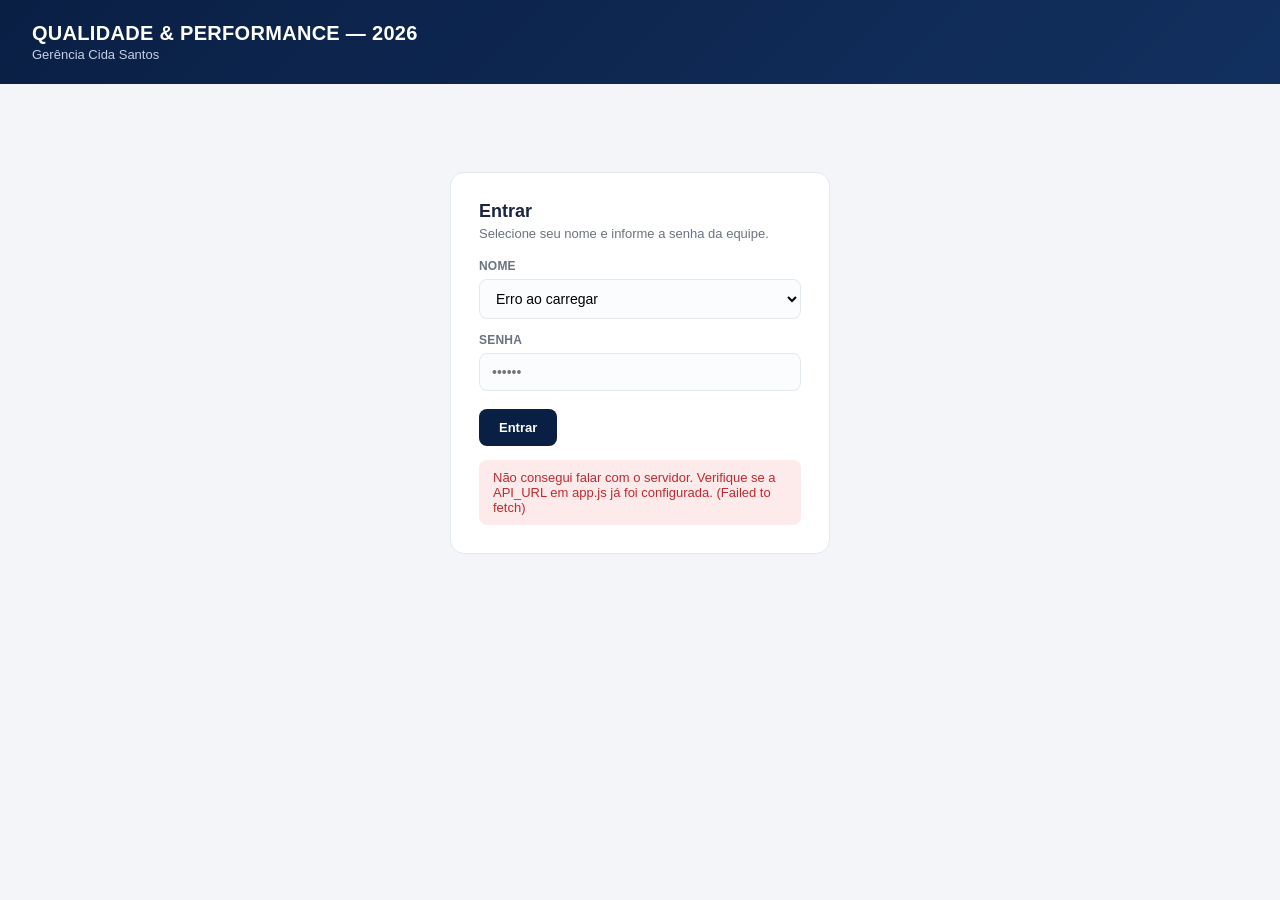
<file: index.html>
<!DOCTYPE html>
<html lang="pt-BR">
<head>
<meta charset="UTF-8">
<meta name="viewport" content="width=device-width, initial-scale=1.0">
<title>Qualidade & Performance 2026 — Gerência Cida Santos</title>
<link rel="stylesheet" href="style.css">
</head>
<body>

<header class="topbar">
  <div>
    <h1>Qualidade & Performance — 2026</h1>
    <p>Gerência Cida Santos</p>
  </div>
</header>

<main>
  <div class="login-wrap" id="loginBox">
    <h2>Entrar</h2>
    <p class="sub">Selecione seu nome e informe a senha da equipe.</p>
    <label>Nome</label>
    <select id="nomeSelect"><option value="">Carregando...</option></select>
    <label>Senha</label>
    <input type="password" id="senhaInput" placeholder="••••••">
    <button class="primary" onclick="doLogin()">Entrar</button>
    <div class="msg" id="loginMsg"></div>
  </div>

  <div id="hubBox" style="display:none; max-width:760px; margin:0 auto;">
    <h2 style="text-align:center; font-size:18px;">Olá, <span id="helloName"></span> 👋</h2>
    <div class="hub-grid">
      <a class="hub-card" href="reportar.html">
        <div class="num">1</div>
        <h3>Reportar</h3>
        <p>Cadastrar iniciativas e enviar o report mensal do que está sob sua responsabilidade.</p>
      </a>
      <a class="hub-card" href="relatorios.html">
        <div class="num">2</div>
        <h3>Ver Relatórios</h3>
        <p id="relatoriosDesc">Histórico completo de tudo que foi reportado.</p>
      </a>
      <a class="hub-card" href="compilado.html" id="compiladoCard" style="display:none;">
        <div class="num">3</div>
        <h3>Compilado por Conta</h3>
        <p>Visão consolidada dos resultados, separada por conta/cliente.</p>
      </a>
      <a class="hub-card" href="diretoria.html" id="diretoriaCard" style="display:none;">
        <div class="num">4</div>
        <h3>Direção Executiva</h3>
        <p>Financeiro, pedidos de apoio à diretoria e fechamento do report executivo.</p>
      </a>
    </div>
  </div>
</main>

<script src="app.js"></script>
<script>
async function init() {
  const existing = getSession();
  if (existing) return showHub(existing);

  try {
    const nomes = await callApi('getUsuarios');
    const sel = document.getElementById('nomeSelect');
    sel.innerHTML = '<option value="">Selecione...</option>' + nomes.map(n => `<option value="${n}">${n}</option>`).join('');
  } catch (e) {
    document.getElementById('nomeSelect').innerHTML = '<option value="">Erro ao carregar</option>';
    showMsg('loginMsg', 'Não consegui falar com o servidor. Verifique se a API_URL em app.js já foi configurada. (' + e.message + ')', false);
  }
}

async function doLogin() {
  const nome = document.getElementById('nomeSelect').value;
  const senha = document.getElementById('senhaInput').value;
  if (!nome || !senha) return showMsg('loginMsg', 'Preencha nome e senha.', false);

  try {
    const data = await callApi('login', { nome, senha });
    if (!data.success) return showMsg('loginMsg', data.error, false);
    setSession({ nome: data.nome, isAdmin: data.isAdmin });
    showHub({ nome: data.nome, isAdmin: data.isAdmin });
  } catch (e) {
    showMsg('loginMsg', 'Erro: ' + e.message, false);
  }
}

function showHub(session) {
  document.getElementById('loginBox').style.display = 'none';
  document.getElementById('hubBox').style.display = 'block';
  document.getElementById('helloName').textContent = session.nome;
  if (session.isAdmin) {
    document.getElementById('compiladoCard').style.display = 'block';
    document.getElementById('diretoriaCard').style.display = 'block';
    document.getElementById('relatoriosDesc').textContent = 'Veja o histórico de reports de toda a equipe.';
  } else {
    document.getElementById('relatoriosDesc').textContent = 'Veja o histórico do que você já reportou.';
  }
}

init();
</script>
</body>
</html>
</file>
<file: style.css>
:root {
  --navy: #0a1f44;
  --navy-light: #12305f;
  --bg: #f3f5f9;
  --card: #ffffff;
  --border: #e3e7ee;
  --text: #1b2440;
  --muted: #6b7280;

  --acc-orange: #ff7a2f;
  --acc-blue: #2f6fed;
  --acc-green: #1fa971;
  --acc-red: #e5484d;
  --acc-yellow: #f5a623;
  --acc-purple: #8b5cf6;
  --acc-teal: #12a894;

  --conta-gol: #ff7a2f;
  --conta-ton: #16182b;
  --conta-porto: #ff6600;
  --conta-varejo: #0a3d91;
  --conta-sams: #004b93;
  --conta-banco: #2f6fed;
  --conta-stone: #00a868;
}

* { box-sizing: border-box; }

body {
  margin: 0;
  font-family: 'Inter', -apple-system, BlinkMacSystemFont, 'Segoe UI', sans-serif;
  background: var(--bg);
  color: var(--text);
}

header.topbar {
  background: linear-gradient(135deg, var(--navy) 0%, var(--navy-light) 100%);
  color: #fff;
  padding: 22px 32px;
  display: flex;
  justify-content: space-between;
  align-items: center;
  flex-wrap: wrap;
  gap: 12px;
}

header.topbar h1 {
  margin: 0;
  font-size: 20px;
  letter-spacing: 0.3px;
  font-weight: 800;
  text-transform: uppercase;
}

header.topbar p {
  margin: 2px 0 0;
  font-size: 13px;
  color: #c6d0e6;
}

header.topbar .session {
  font-size: 13px;
  text-align: right;
  color: #dbe4f7;
}

header.topbar .session button {
  margin-left: 10px;
  background: rgba(255,255,255,0.12);
  border: 1px solid rgba(255,255,255,0.25);
  color: #fff;
  padding: 5px 12px;
  border-radius: 6px;
  cursor: pointer;
  font-size: 12px;
}

nav.tabs {
  display: flex;
  gap: 6px;
  padding: 0 32px;
  background: #fff;
  border-bottom: 1px solid var(--border);
  flex-wrap: wrap;
}

nav.tabs a {
  padding: 14px 16px;
  font-size: 13px;
  font-weight: 600;
  color: var(--muted);
  text-decoration: none;
  border-bottom: 3px solid transparent;
}

nav.tabs a.active, nav.tabs a:hover {
  color: var(--navy);
  border-bottom-color: var(--acc-orange);
}

main {
  max-width: 1200px;
  margin: 0 auto;
  padding: 28px 32px 60px;
}

.section {
  background: var(--card);
  border: 1px solid var(--border);
  border-radius: 12px;
  padding: 20px 22px;
  margin-bottom: 22px;
}

.section-title {
  display: flex;
  align-items: center;
  gap: 10px;
  margin: 0 0 16px;
  font-size: 13px;
  font-weight: 800;
  text-transform: uppercase;
  letter-spacing: 0.4px;
  color: var(--navy);
}

.section-title .badge {
  width: 22px;
  height: 22px;
  border-radius: 50%;
  background: var(--navy);
  color: #fff;
  display: flex;
  align-items: center;
  justify-content: center;
  font-size: 12px;
  flex-shrink: 0;
}

.grid {
  display: grid;
  gap: 16px;
}

.grid.cols-2 { grid-template-columns: 1fr 1fr; }
.grid.cols-3 { grid-template-columns: repeat(3, 1fr); }
.grid.cols-4 { grid-template-columns: repeat(4, 1fr); }

@media (max-width: 900px) {
  .grid.cols-2, .grid.cols-3, .grid.cols-4 { grid-template-columns: 1fr; }
}

table {
  width: 100%;
  border-collapse: collapse;
  font-size: 13px;
}

th {
  text-align: left;
  text-transform: uppercase;
  font-size: 11px;
  letter-spacing: 0.3px;
  color: var(--muted);
  border-bottom: 1px solid var(--border);
  padding: 8px 10px;
}

td {
  padding: 10px;
  border-bottom: 1px solid var(--border);
  vertical-align: middle;
}

tr:last-child td { border-bottom: none; }

.conta-tag {
  display: inline-flex;
  align-items: center;
  gap: 8px;
  font-weight: 700;
  font-size: 13px;
}

.conta-dot {
  width: 10px;
  height: 10px;
  border-radius: 3px;
  flex-shrink: 0;
}

.status-dot {
  width: 9px;
  height: 9px;
  border-radius: 50%;
  display: inline-block;
  margin-right: 6px;
}

.status-pill {
  display: inline-flex;
  align-items: center;
  font-size: 12px;
  font-weight: 600;
  padding: 3px 10px;
  border-radius: 100px;
  background: #f2f4f8;
}

.st-nao-iniciado .status-dot { background: #6b8fd1; }
.st-em-andamento .status-dot { background: var(--acc-yellow); }
.st-concluido .status-dot { background: var(--acc-green); }
.st-em-risco .status-dot { background: var(--acc-red); }

.kpi-card {
  border: 1px solid var(--border);
  border-radius: 10px;
  padding: 16px;
}

.kpi-card .kpi-label {
  font-size: 11px;
  text-transform: uppercase;
  letter-spacing: 0.3px;
  color: var(--muted);
  font-weight: 700;
  margin-bottom: 8px;
  display: flex;
  align-items: center;
  gap: 6px;
}

.kpi-card .kpi-value {
  font-size: 22px;
  font-weight: 800;
}

label {
  display: block;
  font-size: 12px;
  font-weight: 700;
  color: var(--muted);
  text-transform: uppercase;
  letter-spacing: 0.2px;
  margin: 14px 0 6px;
}

label:first-child { margin-top: 0; }

input, select, textarea {
  width: 100%;
  padding: 10px 12px;
  border: 1px solid var(--border);
  border-radius: 8px;
  font-size: 14px;
  font-family: inherit;
  background: #fbfcfe;
}

textarea { resize: vertical; min-height: 70px; }

button.primary {
  background: var(--navy);
  color: #fff;
  border: none;
  padding: 11px 20px;
  border-radius: 8px;
  font-weight: 700;
  font-size: 13px;
  cursor: pointer;
  margin-top: 18px;
}

button.primary:hover { background: var(--navy-light); }

button.secondary {
  background: #fff;
  color: var(--navy);
  border: 1px solid var(--navy);
  padding: 10px 18px;
  border-radius: 8px;
  font-weight: 700;
  font-size: 13px;
  cursor: pointer;
}

.msg {
  padding: 10px 14px;
  border-radius: 8px;
  font-size: 13px;
  margin-top: 14px;
  display: none;
}

.msg.ok { background: #e5f7ee; color: #0d7a4c; display: block; }
.msg.err { background: #fdeaea; color: #c0292f; display: block; }

.hub-grid {
  display: grid;
  grid-template-columns: repeat(2, 1fr);
  gap: 18px;
  margin-top: 24px;
}

@media (max-width: 700px) { .hub-grid { grid-template-columns: 1fr; } }

.hub-card {
  background: var(--card);
  border: 1px solid var(--border);
  border-radius: 14px;
  padding: 22px;
  text-decoration: none;
  color: var(--text);
  display: block;
  transition: box-shadow 0.15s, transform 0.15s;
}

.hub-card:hover { box-shadow: 0 6px 18px rgba(10,31,68,0.12); transform: translateY(-2px); }

.hub-card .num {
  width: 30px; height: 30px; border-radius: 50%;
  background: var(--navy); color: #fff;
  display: flex; align-items: center; justify-content: center;
  font-weight: 800; font-size: 13px; margin-bottom: 12px;
}

.hub-card h3 { margin: 0 0 6px; font-size: 16px; }
.hub-card p { margin: 0; font-size: 13px; color: var(--muted); }

.login-wrap {
  max-width: 380px;
  margin: 60px auto;
  background: var(--card);
  border: 1px solid var(--border);
  border-radius: 14px;
  padding: 28px;
}

.login-wrap h2 { margin: 0 0 4px; font-size: 18px; }
.login-wrap p.sub { margin: 0 0 18px; font-size: 13px; color: var(--muted); }

.legend {
  display: flex;
  gap: 18px;
  flex-wrap: wrap;
  font-size: 12px;
  color: var(--muted);
  padding-top: 14px;
  border-top: 1px solid var(--border);
  margin-top: 6px;
}

.legend span { display: inline-flex; align-items: center; gap: 6px; }

.empty-state {
  text-align: center;
  padding: 30px 10px;
  color: var(--muted);
  font-size: 13px;
}
</file>
